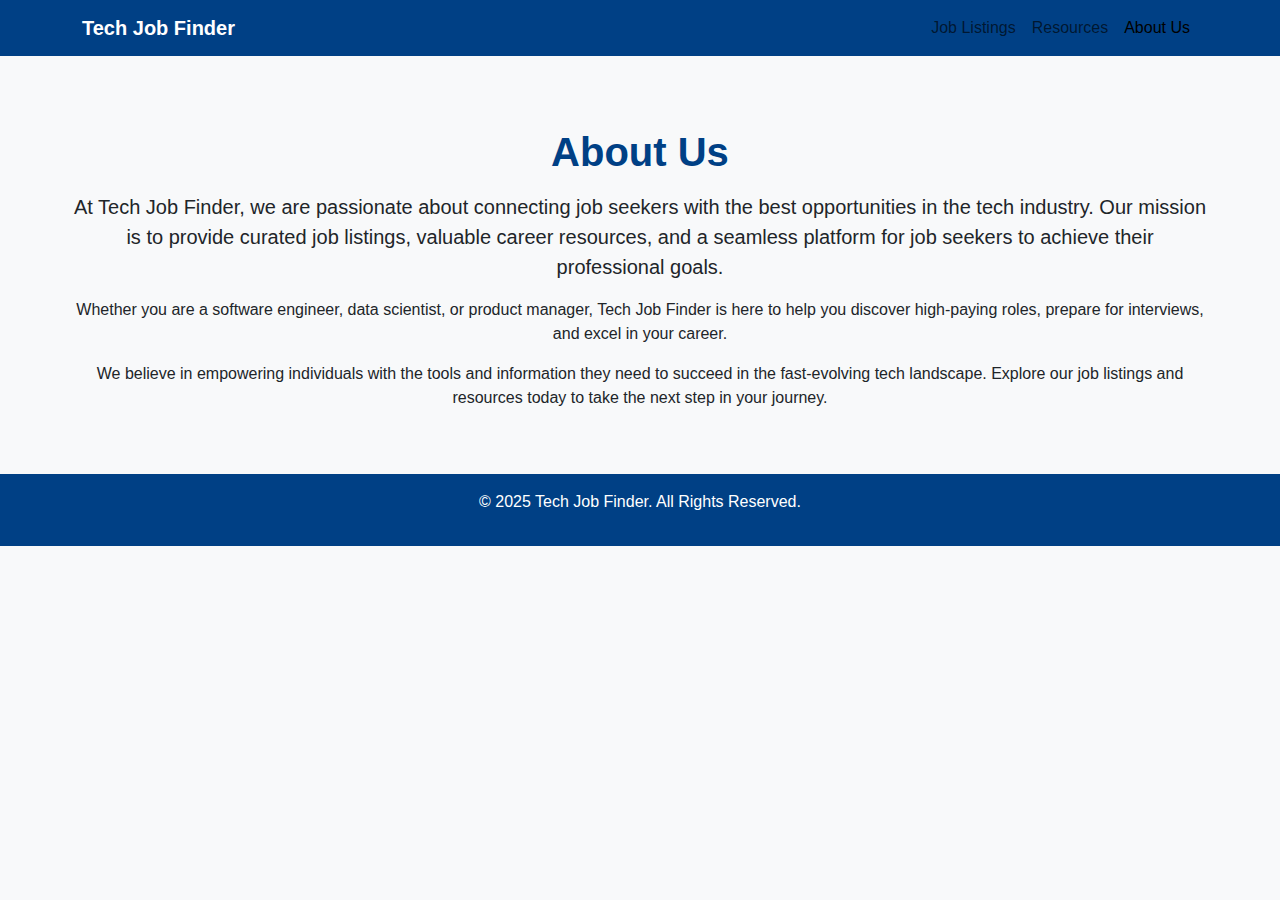
<file: about.html>
<!DOCTYPE html>
<html lang="en">
<head>
  <meta charset="UTF-8">
  <meta name="viewport" content="width=device-width, initial-scale=1.0">
  <meta name="description" content="Learn more about Tech Job Finder and our mission to connect job seekers with high-paying tech jobs and valuable career resources." />
  <meta name="keywords" content="about us, tech jobs, career resources, mission statement" />
  <meta name="author" content="Tech Job Finder" />
  <title>About Us | Tech Job Finder</title>

  <!-- Bootstrap CSS -->
  <link
    rel="stylesheet"
    href="https://cdn.jsdelivr.net/npm/bootstrap@5.3.0/dist/css/bootstrap.min.css"
  />
  <style>
    body {
      margin-top: 5rem;
      background-color: #f8f9fa;
      font-family: 'Arial', sans-serif;
    }
    .navbar {
      background-color: #004085;
    }
    .navbar .navbar-brand {
      color: white;
      font-weight: bold;
    }
    .about-section {
      padding: 3rem 0;
    }
    .about-section h1 {
      font-size: 2.5rem;
      font-weight: bold;
      color: #004085;
    }
    footer {
      background-color: #004085;
      color: white;
      text-align: center;
      padding: 1rem 0;
    }
  </style>
</head>
<body>
  <!-- NAVBAR -->
  <nav class="navbar navbar-expand-lg fixed-top">
    <div class="container">
      <a class="navbar-brand" href="index.html">Tech Job Finder</a>
      <button
        class="navbar-toggler"
        type="button"
        data-bs-toggle="collapse"
        data-bs-target="#navbarNav"
        aria-controls="navbarNav"
        aria-expanded="false"
        aria-label="Toggle navigation"
      >
        <span class="navbar-toggler-icon"></span>
      </button>
      <div class="collapse navbar-collapse" id="navbarNav">
        <ul class="navbar-nav ms-auto">
          <li class="nav-item">
            <a class="nav-link" href="job-listings.html">Job Listings</a>
          </li>
          <li class="nav-item">
            <a class="nav-link" href="resources.html">Resources</a>
          </li>
          <li class="nav-item">
            <a class="nav-link active" href="about.html">About Us</a>
          </li>
        </ul>
      </div>
    </div>
  </nav>

  <!-- ABOUT SECTION -->
  <section class="about-section container text-center">
    <h1>About Us</h1>
    <p class="lead mt-3">
      At Tech Job Finder, we are passionate about connecting job seekers with the best opportunities in the tech industry.
      Our mission is to provide curated job listings, valuable career resources, and a seamless platform for job seekers to
      achieve their professional goals.
    </p>
    <p>
      Whether you are a software engineer, data scientist, or product manager, Tech Job Finder is here to help you
      discover high-paying roles, prepare for interviews, and excel in your career.
    </p>
    <p>
      We believe in empowering individuals with the tools and information they need to succeed in the fast-evolving tech landscape.
      Explore our job listings and resources today to take the next step in your journey.
    </p>
  </section>

  <!-- FOOTER -->
  <footer>
    <p>&copy; 2025 Tech Job Finder. All Rights Reserved.</p>
  </footer>

  <!-- Bootstrap JS -->
  <script src="https://cdn.jsdelivr.net/npm/bootstrap@5.3.0/dist/js/bootstrap.bundle.min.js"></script>
</body>
</html>
</file>
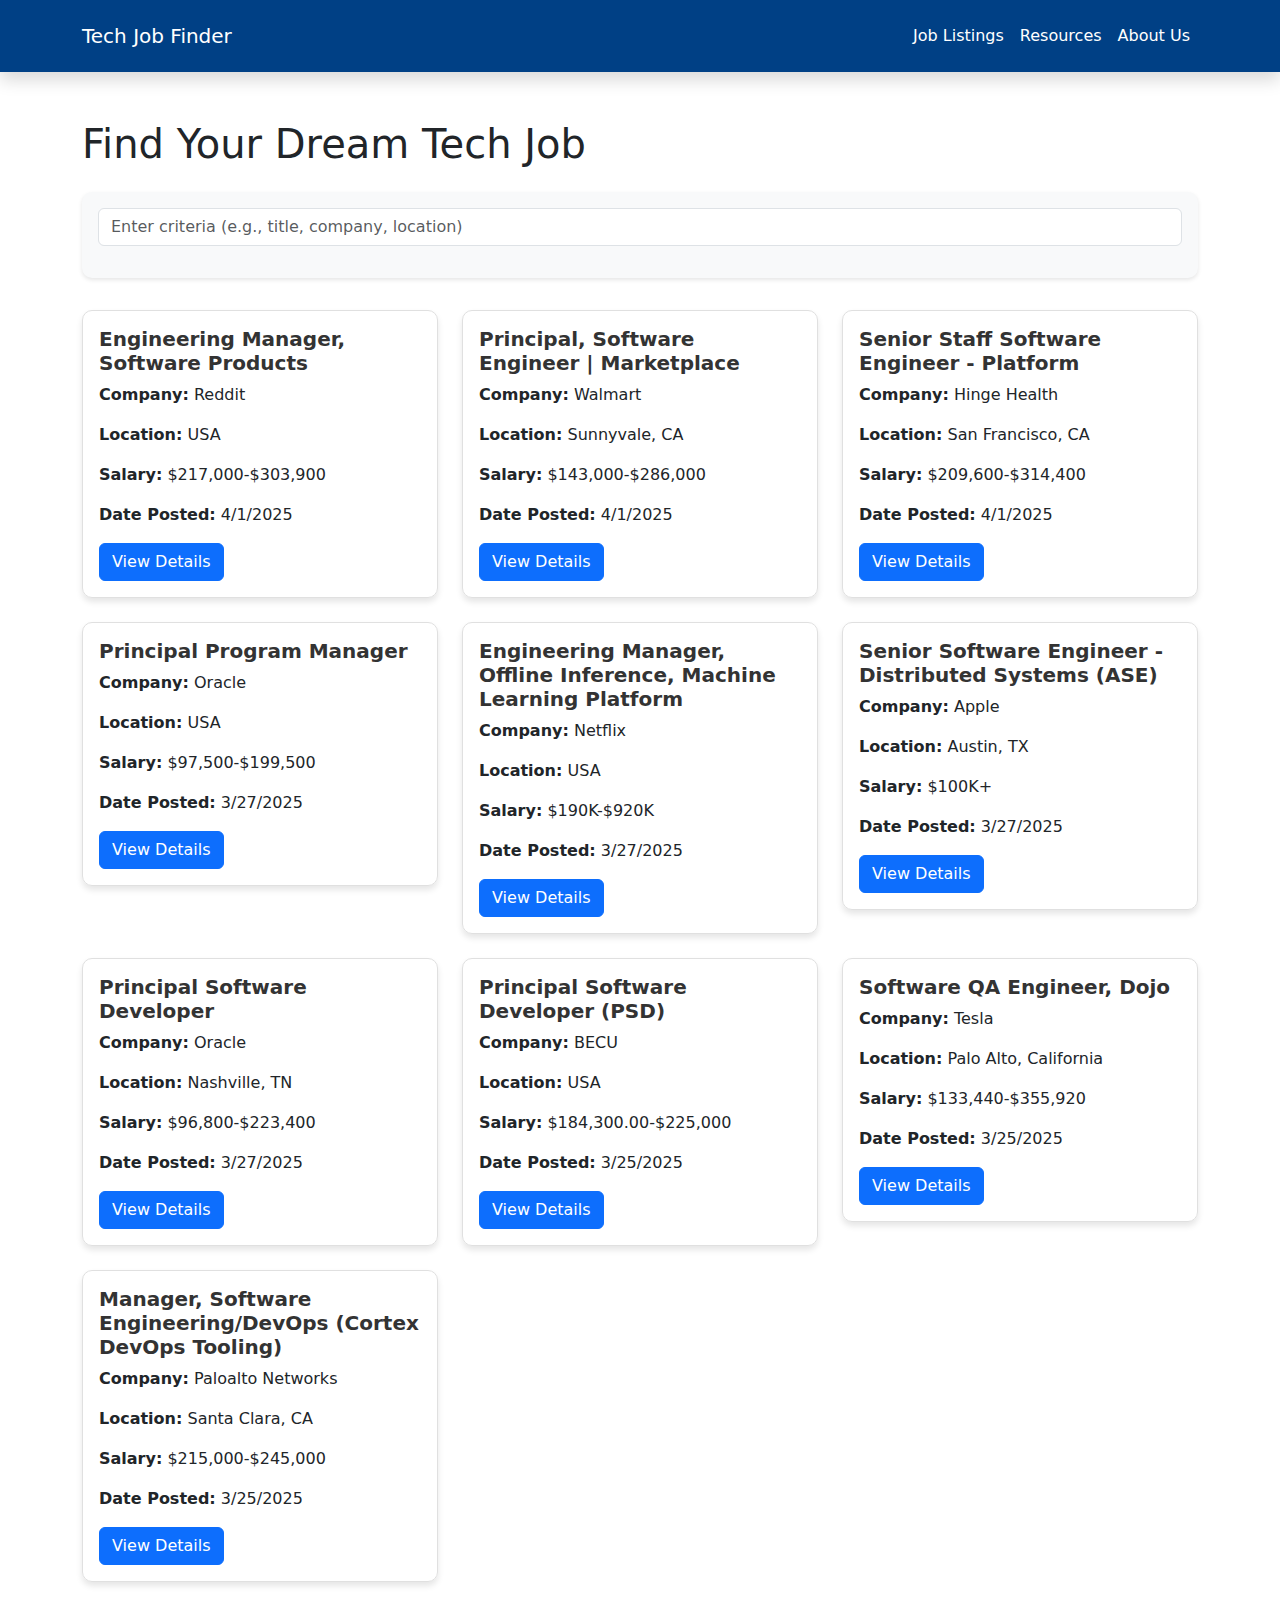
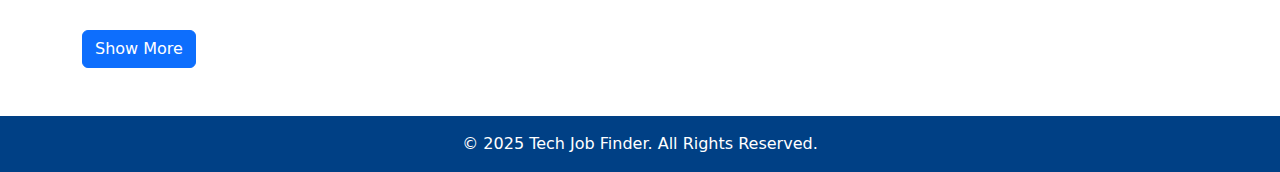
<file: job-listings.html>
<!DOCTYPE html>
<html lang="en">
<head>
  <meta charset="UTF-8">
  <meta name="viewport" content="width=device-width, initial-scale=1.0">
  <meta name="description" content="Curated job listings for the tech industry, with the latest opportunities and detailed job information." />
  <meta name="keywords" content="tech jobs, software engineer jobs, remote jobs, high-paying jobs, tech careers, job board" />
  <meta name="author" content="Tech Job Finder" />
  <title>Job Listings | Tech Job Finder</title>

  <!-- Bootstrap CSS -->
  <link rel="stylesheet" href="https://cdn.jsdelivr.net/npm/bootstrap@5.3.0/dist/css/bootstrap.min.css" />
  <style>
    .job-card {
      border: 1px solid #e0e0e0;
      border-radius: 10px;
      padding: 1rem;
      margin-bottom: 1.5rem;
      box-shadow: 0 4px 6px rgba(0, 0, 0, 0.1);
      transition: transform 0.2s ease, box-shadow 0.2s ease;
    }
    .job-card:hover {
      transform: translateY(-5px);
      box-shadow: 0 6px 12px rgba(0, 0, 0, 0.15);
    }
    .job-card-title {
      font-size: 1.25rem;
      font-weight: bold;
      color: #333;
    }
    .navbar {
      padding: 1rem;
      background-color: #004085;
    }
    .navbar-brand {
      color: white;
    }
    .nav-link {
      color: #ffffff;
    }
    .nav-link:hover {
      color: #cccccc;
    }
    .modal {
      display: none;
      position: fixed;
      z-index: 1050;
      top: 0;
      left: 0;
      width: 100%;
      height: 100%;
      overflow: hidden;
      background-color: rgba(0, 0, 0, 0.5);
      justify-content: center;
      align-items: center;
    }
    .modal-content {
      background-color: white;
      padding: 20px;
      border-radius: 10px;
      width: 90%;
      max-width: 500px;
    }
    .close-btn {
      float: right;
      font-size: 1.5rem;
      cursor: pointer;
    }
    footer {
      background-color: #004085;
      color: white;
      text-align: center;
      padding: 1rem 0;
    }
    .filter-bar {
      margin-bottom: 2rem;
      padding: 1rem;
      background-color: #f8f9fa;
      border-radius: 10px;
      box-shadow: 0 2px 4px rgba(0, 0, 0, 0.1);
    }
    .filter-tag {
      display: inline-block;
      background-color: #007bff;
      color: white;
      border-radius: 20px;
      padding: 0.5rem 1rem;
      margin-right: 0.5rem;
      margin-bottom: 0.5rem;
      font-size: 0.9rem;
    }
    .filter-tag .remove-tag {
      margin-left: 0.5rem;
      cursor: pointer;
      font-weight: bold;
    }
  </style>
</head>
<body>
  <!-- NAVBAR -->
  <nav class="navbar navbar-expand-lg navbar-dark shadow">
    <div class="container">
      <a class="navbar-brand" href="index.html">Tech Job Finder</a>
      <button
        class="navbar-toggler"
        type="button"
        data-bs-toggle="collapse"
        data-bs-target="#navbarNav"
        aria-controls="navbarNav"
        aria-expanded="false"
        aria-label="Toggle navigation"
      >
        <span class="navbar-toggler-icon"></span>
      </button>
      <div class="collapse navbar-collapse" id="navbarNav">
        <ul class="navbar-nav ms-auto">
          <li class="nav-item">
            <a class="nav-link active" href="job-listings.html">Job Listings</a>
          </li>
          <li class="nav-item">
            <a class="nav-link" href="resources.html">Resources</a>
          </li>
          <li class="nav-item">
            <a class="nav-link" href="about.html">About Us</a>
          </li>
        </ul>
      </div>
    </div>
  </nav>

  <!-- MAIN CONTENT -->
  <main class="container my-5">
    <h1 class="mb-4">Find Your Dream Tech Job</h1>

    <!-- Filter Bar -->
    <div class="filter-bar">
      <input type="text" id="filterInput" class="form-control" placeholder="Enter criteria (e.g., title, company, location)" />
      <div id="filterTags" class="mt-3">
        <!-- Filter tags will appear here -->
      </div>
    </div>

    <div id="jobListingsContainer" class="row">
      <!-- Job cards will be dynamically inserted here -->
    </div>
    <div class="text-center mt-4">
      <button id="showMoreBtn" class="btn btn-primary">Show More</button>
    </div>
  </main>

  <!-- FOOTER -->
  <footer class="text-white text-center py-3 mt-5">
    <p class="mb-0">&copy; 2025 Tech Job Finder. All Rights Reserved.</p>
  </footer>

  <!-- Bootstrap JS -->
  <script src="https://cdn.jsdelivr.net/npm/bootstrap@5.3.0/dist/js/bootstrap.bundle.min.js"></script>

  <!-- Inline JS for Job Listings Page -->
  <script>
    let jobListings = [];
    const maxListingsToShow = 10;
    let currentlyDisplayed = 0;
    let activeFilters = [];

    document.addEventListener('DOMContentLoaded', () => {
      loadJobListings();

      document.getElementById('showMoreBtn').addEventListener('click', () => {
        renderJobListings(jobListings, currentlyDisplayed + maxListingsToShow);
      });

      const filterInput = document.getElementById('filterInput');
      filterInput.addEventListener('keypress', (event) => {
        if (event.key === 'Enter' && filterInput.value.trim() !== '') {
          addFilter(filterInput.value.trim());
          filterInput.value = '';
        }
      });
    });

    async function loadJobListings() {
      try {
        const response = await fetch('jobs.json');
        if (!response.ok) throw new Error('Failed to fetch job listings');

        jobListings = (await response.json()).sort((a, b) => new Date(b.datePosted) - new Date(a.datePosted));
        renderJobListings(jobListings, maxListingsToShow);

        // Generate dynamic schema after loading jobs
        generateDynamicSchema(jobListings);
      } catch (error) {
        console.error(error);
        document.getElementById('jobListingsContainer').innerHTML = '<p class="text-danger">Failed to load job listings.</p>';
      }
    }

    function renderJobListings(jobs, limit) {
      const container = document.getElementById('jobListingsContainer');
      container.innerHTML = '';

      const jobsToShow = jobs.slice(0, limit);
      jobsToShow.forEach((job) => {
        const jobCard = document.createElement('div');
        jobCard.className = 'col-md-4';

        jobCard.innerHTML = `
          <div class="job-card">
            <h3 class="job-card-title">${job.title}</h3>
            <p><strong>Company:</strong> ${job.company}</p>
            <p><strong>Location:</strong> ${job.location || 'Not specified'}</p>
            <p><strong>Salary:</strong> ${job.baseSalary || 'Not specified'}</p>
            <p><strong>Date Posted:</strong> ${new Date(job.datePosted).toLocaleDateString()}</p>
            <a class="btn btn-primary" href="${job.link}" target="_blank">View Details</a>
          </div>
        `;

        container.appendChild(jobCard);
      });

      currentlyDisplayed = jobsToShow.length;
      toggleShowMoreButton(jobs.length);
    }

    function toggleShowMoreButton(totalJobs) {
      const showMoreBtn = document.getElementById('showMoreBtn');
      if (currentlyDisplayed >= totalJobs) {
        showMoreBtn.style.display = 'none';
      } else {
        showMoreBtn.style.display = 'block';
      }
    }

    function addFilter(filter) {
      if (!activeFilters.includes(filter)) {
        activeFilters.push(filter);
        updateFilterTags();
        applyFilters();
      }
    }

    function removeFilter(filter) {
      activeFilters = activeFilters.filter(f => f !== filter);
      updateFilterTags();
      applyFilters();
    }

    function updateFilterTags() {
      const filterTagsContainer = document.getElementById('filterTags');
      filterTagsContainer.innerHTML = '';

      activeFilters.forEach(filter => {
        const tag = document.createElement('span');
        tag.className = 'filter-tag';
        tag.innerHTML = `${filter} <span class="remove-tag" onclick="removeFilter('${filter}')">&times;</span>`;
        filterTagsContainer.appendChild(tag);
      });
    }

    function applyFilters() {
      const filteredJobs = jobListings.filter(job => {
        return activeFilters.every(filter => {
          return (
            job.title.toLowerCase().includes(filter.toLowerCase()) ||
            job.company.toLowerCase().includes(filter.toLowerCase()) ||
            (job.location && job.location.toLowerCase().includes(filter.toLowerCase()))
          );
        });
      });

      renderJobListings(filteredJobs, maxListingsToShow);
    }

    function generateDynamicSchema(jobs) {
      const schema = {
        "@context": "https://schema.org",
        "@type": "ItemList",
        "itemListElement": jobs.map((job, index) => ({
          "@type": "ListItem",
          "position": index + 1,
          "item": {
            "@type": "JobPosting",
            "title": job.title,
            "description": job.description,
            "hiringOrganization": {
              "@type": "Organization",
              "name": job.company
            },
            "jobLocation": {
              "@type": "Place",
              "address": job.location || 'Not specified'
            },
            "baseSalary": job.baseSalary || 'Not specified',
            "datePosted": job.datePosted,
            "validThrough": new Date(new Date(job.datePosted).setMonth(new Date(job.datePosted).getMonth() + 1)).toISOString(),
            "url": job.link
          }
        }))
      };
      const scriptTag = document.createElement('script');
      scriptTag.type = 'application/ld+json';
      scriptTag.textContent = JSON.stringify(schema, null, 2);
      document.head.appendChild(scriptTag);
    }
  </script>
</body>
</html>
</file>
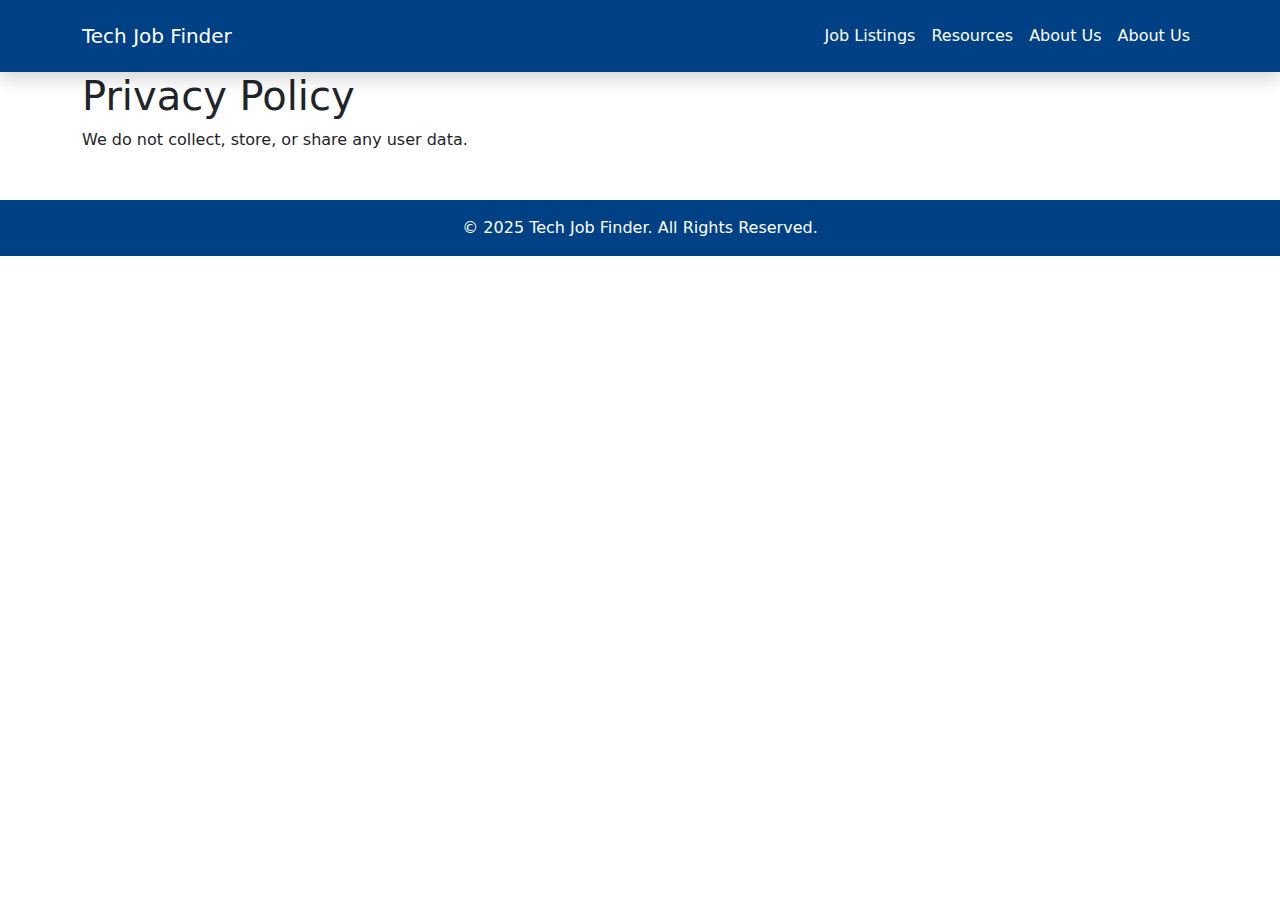
<file: privacy-policy.html>
<!DOCTYPE html>
<html>
<head>
    <title>Privacy Policy | Tech Job Finder</title>

  <!-- Bootstrap CSS -->
  <link rel="stylesheet" href="https://cdn.jsdelivr.net/npm/bootstrap@5.3.0/dist/css/bootstrap.min.css" />
  <style>
    .navbar {
      padding: 1rem;
      background-color: #004085;
    }
    .navbar-brand {
      color: white;
    }
    .nav-link {
      color: #ffffff;
    }
    .nav-link:hover {
      color: #cccccc;
    }
    footer {
      background-color: #004085;
      color: white;
      text-align: center;
      padding: 1rem 0;
    }
  </style>
</head>
<body>
   <!-- NAVBAR -->
  <nav class="navbar navbar-expand-lg navbar-dark shadow">
    <div class="container">
      <a class="navbar-brand" href="index.html">Tech Job Finder</a>
      <button
        class="navbar-toggler"
        type="button"
        data-bs-toggle="collapse"
        data-bs-target="#navbarNav"
        aria-controls="navbarNav"
        aria-expanded="false"
        aria-label="Toggle navigation"
      >
        <span class="navbar-toggler-icon"></span>
      </button>
      <div class="collapse navbar-collapse" id="navbarNav">
        <ul class="navbar-nav ms-auto">
          <li class="nav-item">
            <a class="nav-link active" href="job-listings.html">Job Listings</a>
          </li>
          <li class="nav-item">
            <a class="nav-link" href="resources.html">Resources</a>
          </li>
          <li class="nav-item">
            <a class="nav-link" href="about.html">About Us</a>
          </li>
          <li class="nav-item">
            <a class="nav-link" href="privacy-policy.html">About Us</a>
          </li>
        </ul>
      </div>
    </div>
  </nav>
    
    <main class="container">
        <h1>Privacy Policy</h1>
        <p>We do not collect, store, or share any user data.</p>
    </main>
    
   <!-- FOOTER -->
  <footer class="text-white text-center py-3 mt-5">
    <p class="mb-0">&copy; 2025 Tech Job Finder. All Rights Reserved.</p>
  </footer>

  <!-- Bootstrap JS -->
  <script src="https://cdn.jsdelivr.net/npm/bootstrap@5.3.0/dist/js/bootstrap.bundle.min.js"></script>
</body>
</html>
</file>
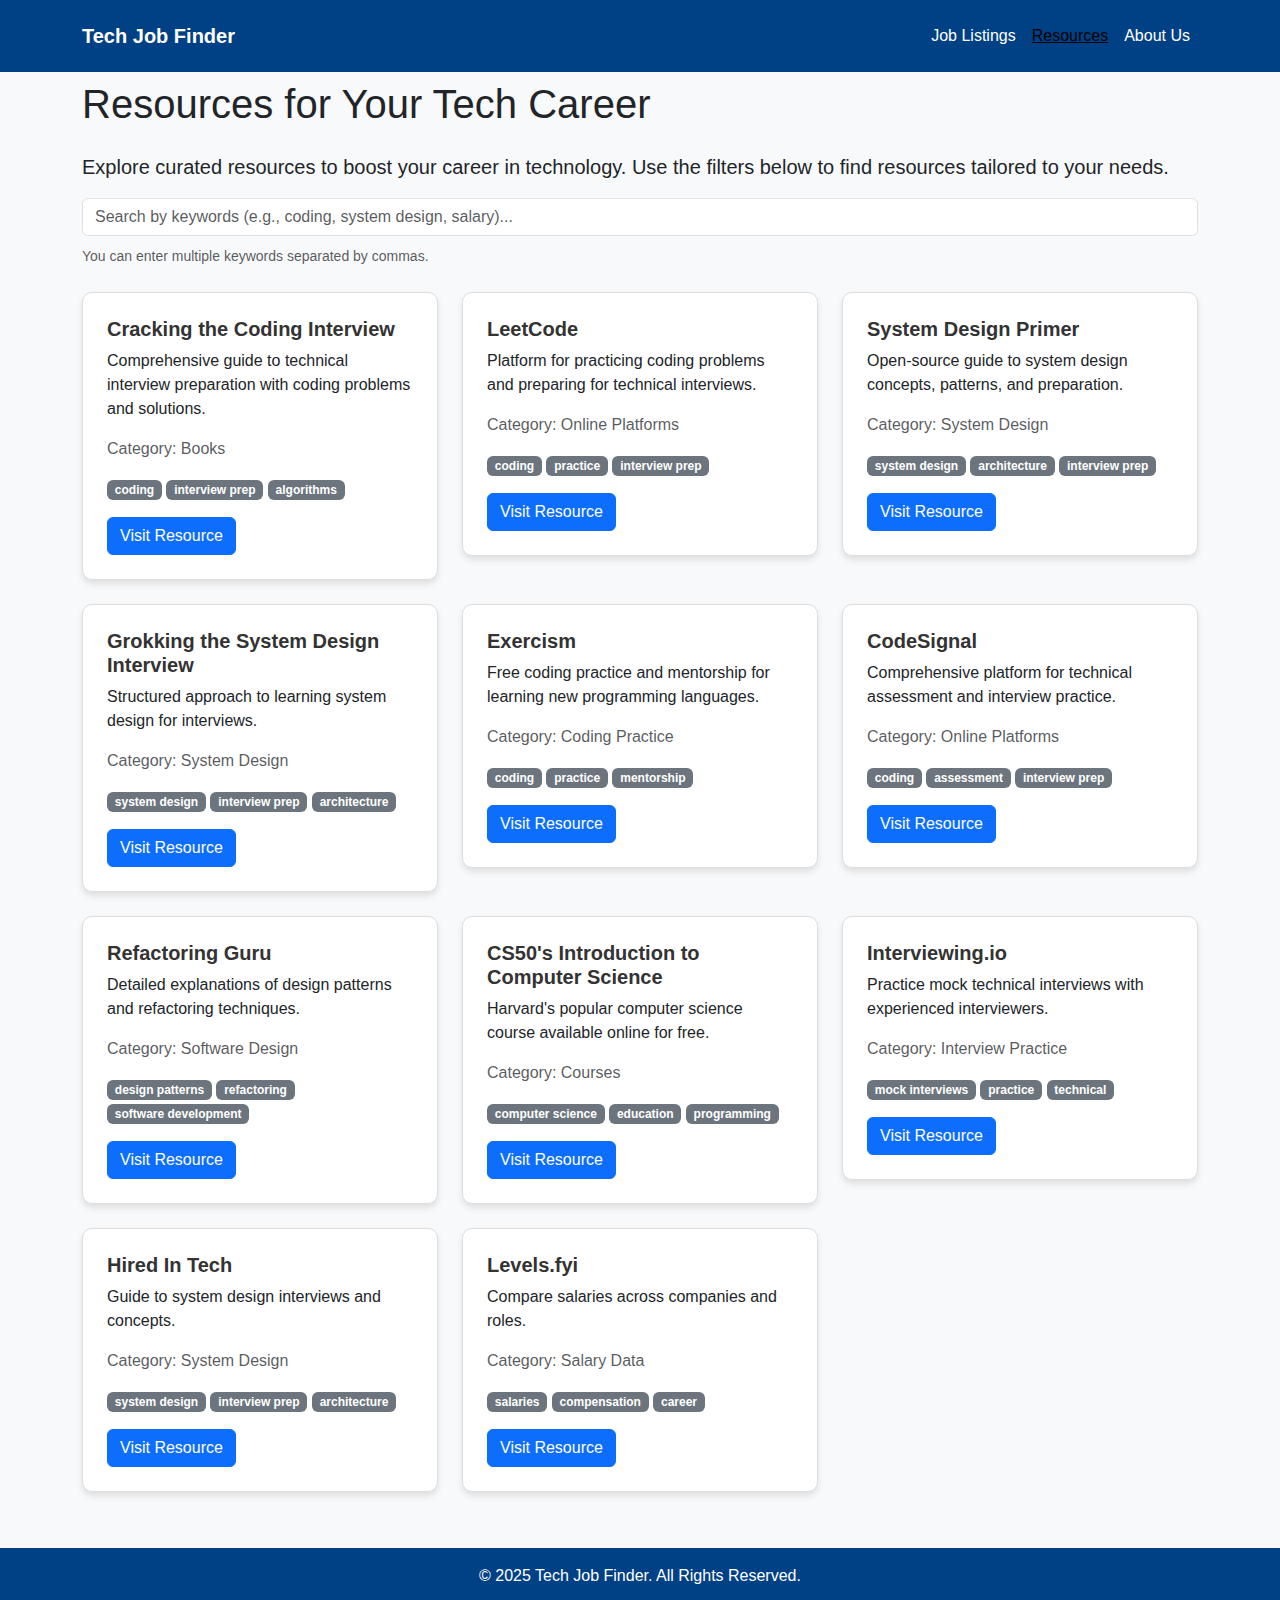
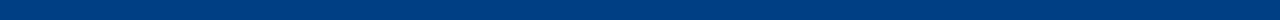
<file: resources.html>
<!DOCTYPE html>
<html lang="en">
<head>
  <meta charset="UTF-8">
  <meta name="viewport" content="width=device-width, initial-scale=1.0">
  <meta name="description" content="Explore a curated collection of resources for technical interviews, coding practice, system design, and career growth. Boost your tech career today!" />
  <meta name="keywords" content="coding resources, technical interview prep, system design, career growth, tech jobs, programming resources, coding challenges, algorithm tutorials, data structures, tech interview questions, online coding platforms, job interview preparation, salary comparison tools, career advice, tech career resources, remote tech jobs, developer tools, system design patterns, tech books, software engineering guides, mock interview platforms, career growth in technology, high-paying tech jobs, job resources for developers" />
  <meta name="author" content="Tech Job Finder" />
  <title>Resources | Tech Job Finder</title>
  
  <!-- Bootstrap CSS -->
  <link
    rel="stylesheet"
    href="https://cdn.jsdelivr.net/npm/bootstrap@5.3.0/dist/css/bootstrap.min.css"
  />
  <style>
    body {
      margin-top: 5rem;
      background-color: #f8f9fa;
      font-family: 'Arial', sans-serif;
    }
    .navbar {
      background-color: #004085;
      padding: 1rem;
      z-index: 1000;
    }
    .navbar .navbar-brand {
      font-weight: bold;
      color: #ffffff;
    }
    .navbar .nav-link {
      color: #ffffff;
    }
    .navbar .nav-link.active {
      text-decoration: underline;
    }
    .resource-card {
      background-color: #ffffff;
      border: 1px solid #ddd;
      border-radius: 10px;
      box-shadow: 0 4px 6px rgba(0, 0, 0, 0.1);
      padding: 1.5rem;
      transition: transform 0.3s, box-shadow 0.3s;
    }
    .resource-card:hover {
      transform: translateY(-5px);
      box-shadow: 0 8px 12px rgba(0, 0, 0, 0.15);
    }
    .resource-card-title {
      font-size: 1.25rem;
      font-weight: bold;
      color: #333;
    }
    footer {
      background-color: #004085;
      color: white;
      text-align: center;
      padding: 1rem 0;
      margin-top: 2rem;
    }
    .filter-section {
      margin-bottom: 1.5rem;
    }
    .filter-input {
      margin-bottom: 0.5rem;
    }
  </style>
</head>
<body>
  <!-- NAVBAR -->
  <nav class="navbar navbar-expand-lg fixed-top">
    <div class="container">
      <a class="navbar-brand" href="index.html">Tech Job Finder</a>
      <button
        class="navbar-toggler"
        type="button"
        data-bs-toggle="collapse"
        data-bs-target="#navbarNav"
        aria-controls="navbarNav"
        aria-expanded="false"
        aria-label="Toggle navigation"
      >
        <span class="navbar-toggler-icon"></span>
      </button>
      <div class="collapse navbar-collapse" id="navbarNav">
        <ul class="navbar-nav ms-auto">
          <li class="nav-item">
            <a class="nav-link" href="job-listings.html">Job Listings</a>
          </li>
          <li class="nav-item">
            <a class="nav-link active" href="resources.html">Resources</a>
          </li>
          <li class="nav-item">
            <a class="nav-link" href="about.html">About Us</a>
          </li>
        </ul>
      </div>
    </div>
  </nav>

  <!-- MAIN CONTENT -->
  <main class="container mt-5">
    <h1 class="mb-4">Resources for Your Tech Career</h1>

    <p class="lead">
      Explore curated resources to boost your career in technology. Use the filters below to find resources tailored to your needs.
    </p>

    <!-- Filter Section -->
    <div class="filter-section">
      <input
        type="text"
        id="searchInput"
        class="form-control filter-input"
        placeholder="Search by keywords (e.g., coding, system design, salary)..."
      />
      <small class="text-muted">You can enter multiple keywords separated by commas.</small>
    </div>

    <!-- Resources Grid -->
    <div id="resourcesContainer" class="row">
      <!-- Resource cards will be dynamically inserted here -->
    </div>
  </main>

  <!-- FOOTER -->
  <footer>
    <p>&copy; 2025 Tech Job Finder. All Rights Reserved.</p>
  </footer>

  <!-- Bootstrap JS -->
  <script src="https://cdn.jsdelivr.net/npm/bootstrap@5.3.0/dist/js/bootstrap.bundle.min.js"></script>

  <!-- Inline JS for Resources Page -->
  <script>
    let resources = [];

    document.addEventListener('DOMContentLoaded', () => {
      loadResources();

      // Add event listener for multi-keyword filtering
      document.getElementById('searchInput').addEventListener('input', () => {
        const query = document.getElementById('searchInput').value;
        filterResources(query);
      });

      // Add dynamic schema generation
      generateDynamicSchema();
    });

    async function loadResources() {
      try {
        const response = await fetch('resources.json');
        if (!response.ok) throw new Error('Failed to fetch resources');
        resources = await response.json();
        renderResources(resources);
      } catch (error) {
        console.error(error);
        document.getElementById('resourcesContainer').innerHTML = '<p class="text-danger">Failed to load resources.</p>';
      }
    }

    function renderResources(filteredResources) {
      const container = document.getElementById('resourcesContainer');
      container.innerHTML = '';

      filteredResources.forEach(resource => {
        const card = `
          <div class="col-md-4 mb-4">
            <div class="resource-card">
              <h3 class="resource-card-title">${resource.name}</h3>
              <p>${resource.description}</p>
              <p class="text-muted">Category: ${resource.category}</p>
              <div class="resource-tags">
                ${resource.tags.map(tag => `<span class="badge bg-secondary">${tag}</span>`).join(' ')}
              </div>
              <a href="${resource.link}" class="btn btn-primary mt-3" target="_blank">Visit Resource</a>
            </div>
          </div>
        `;
        container.innerHTML += card;
      });
    }

    function filterResources(query) {
      const keywords = query.toLowerCase().split(',').map(keyword => keyword.trim());
      const filteredResources = resources.filter(resource => {
        return keywords.every(keyword => {
          return (
            resource.name.toLowerCase().includes(keyword) ||
            resource.description.toLowerCase().includes(keyword) ||
            resource.category.toLowerCase().includes(keyword) ||
            (resource.tags || []).some(tag => tag.toLowerCase().includes(keyword))
          );
        });
      });

      renderResources(filteredResources);
    }

    function generateDynamicSchema() {
      const schema = {
        "@context": "https://schema.org",
        "@type": "WebPage",
        "name": "Resources | Tech Job Finder",
        "description": "Explore curated resources for technical interviews, coding practice, system design, and career growth.",
        "url": "https://www.swejobpostings.com/resources.html",
        "keywords": ["coding resources", "technical interview prep", "system design", "career growth", "tech jobs"],
        "mainEntity": {
          "@type": "ItemList",
          "itemListElement": resources.map((resource, index) => ({
            "@type": "ListItem",
            "position": index + 1,
            "item": {
              "@type": "CreativeWork",
              "name": resource.name,
              "description": resource.description,
              "url": resource.link
            }
          }))
        }
      };

      const scriptTag = document.createElement('script');
      scriptTag.type = 'application/ld+json';
      scriptTag.textContent = JSON.stringify(schema, null, 2);
      document.head.appendChild(scriptTag);
    }
  </script>
</body>
</html>
</file>
